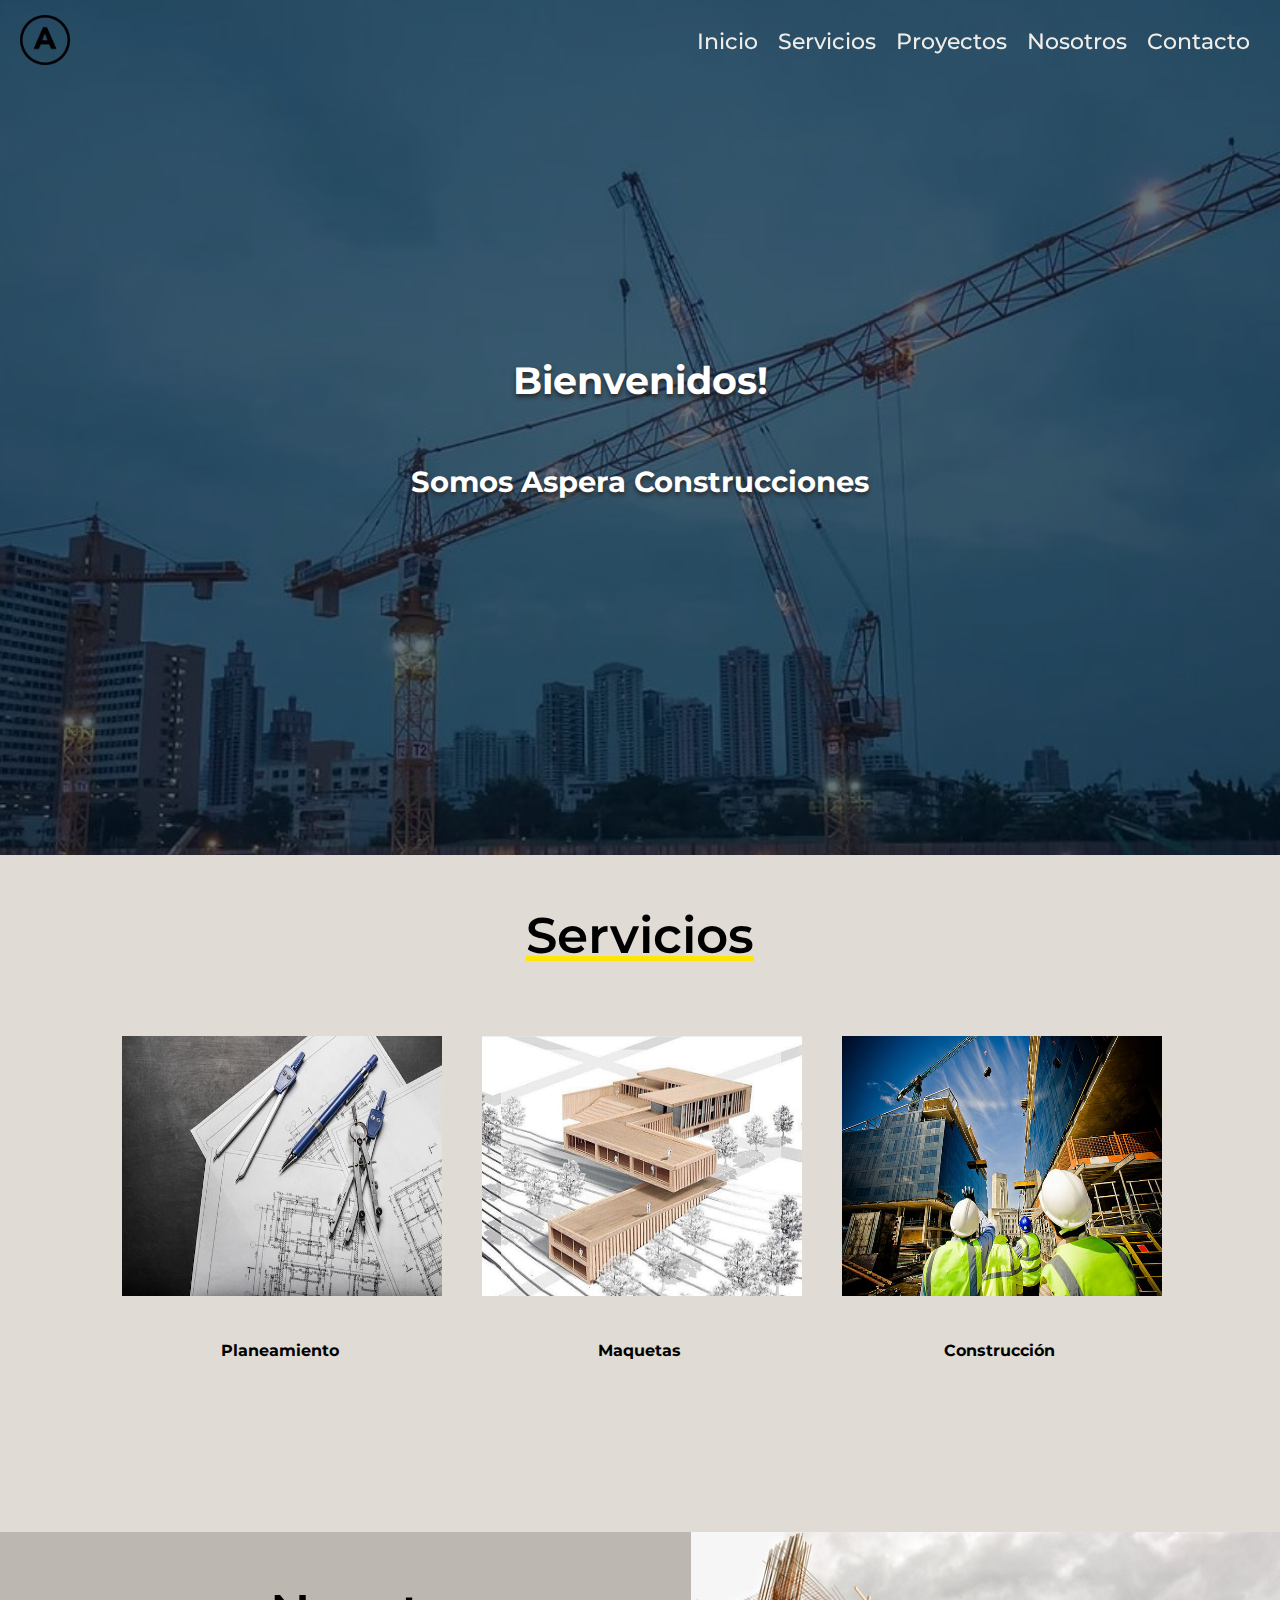
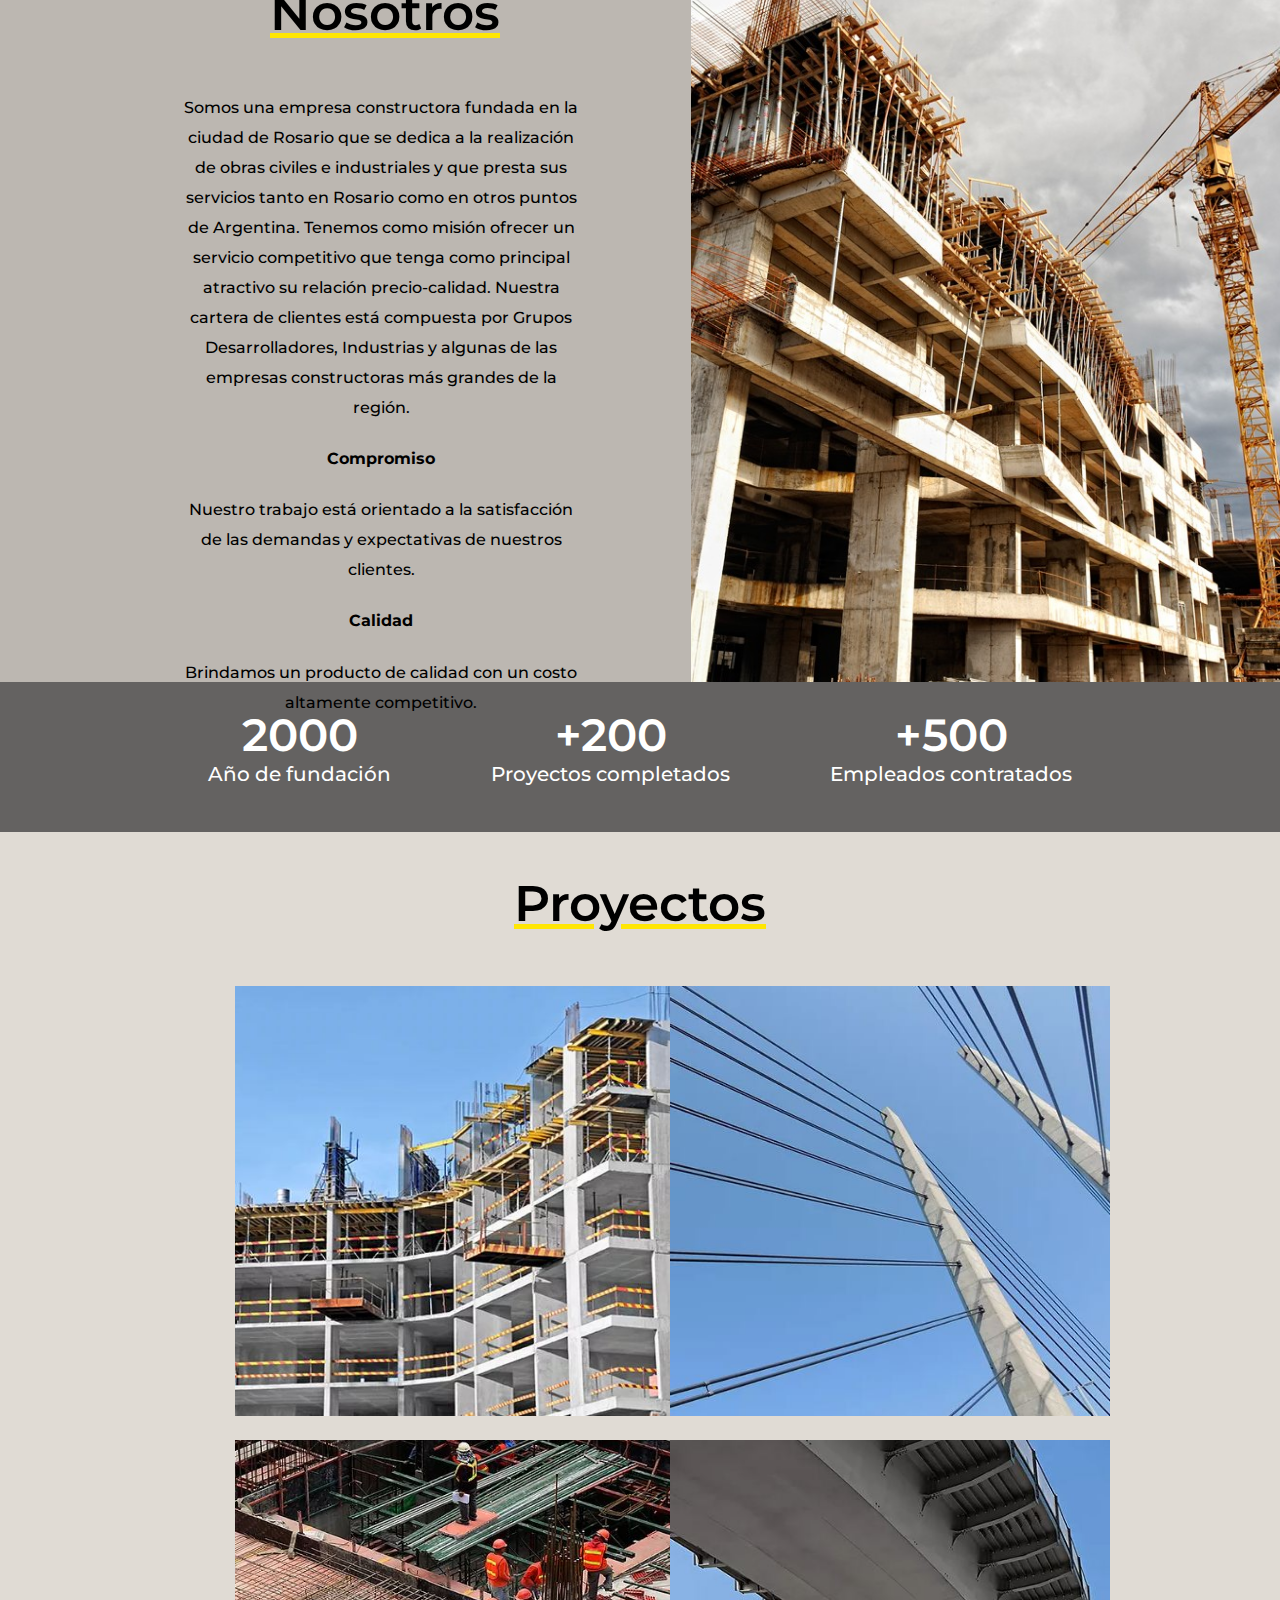
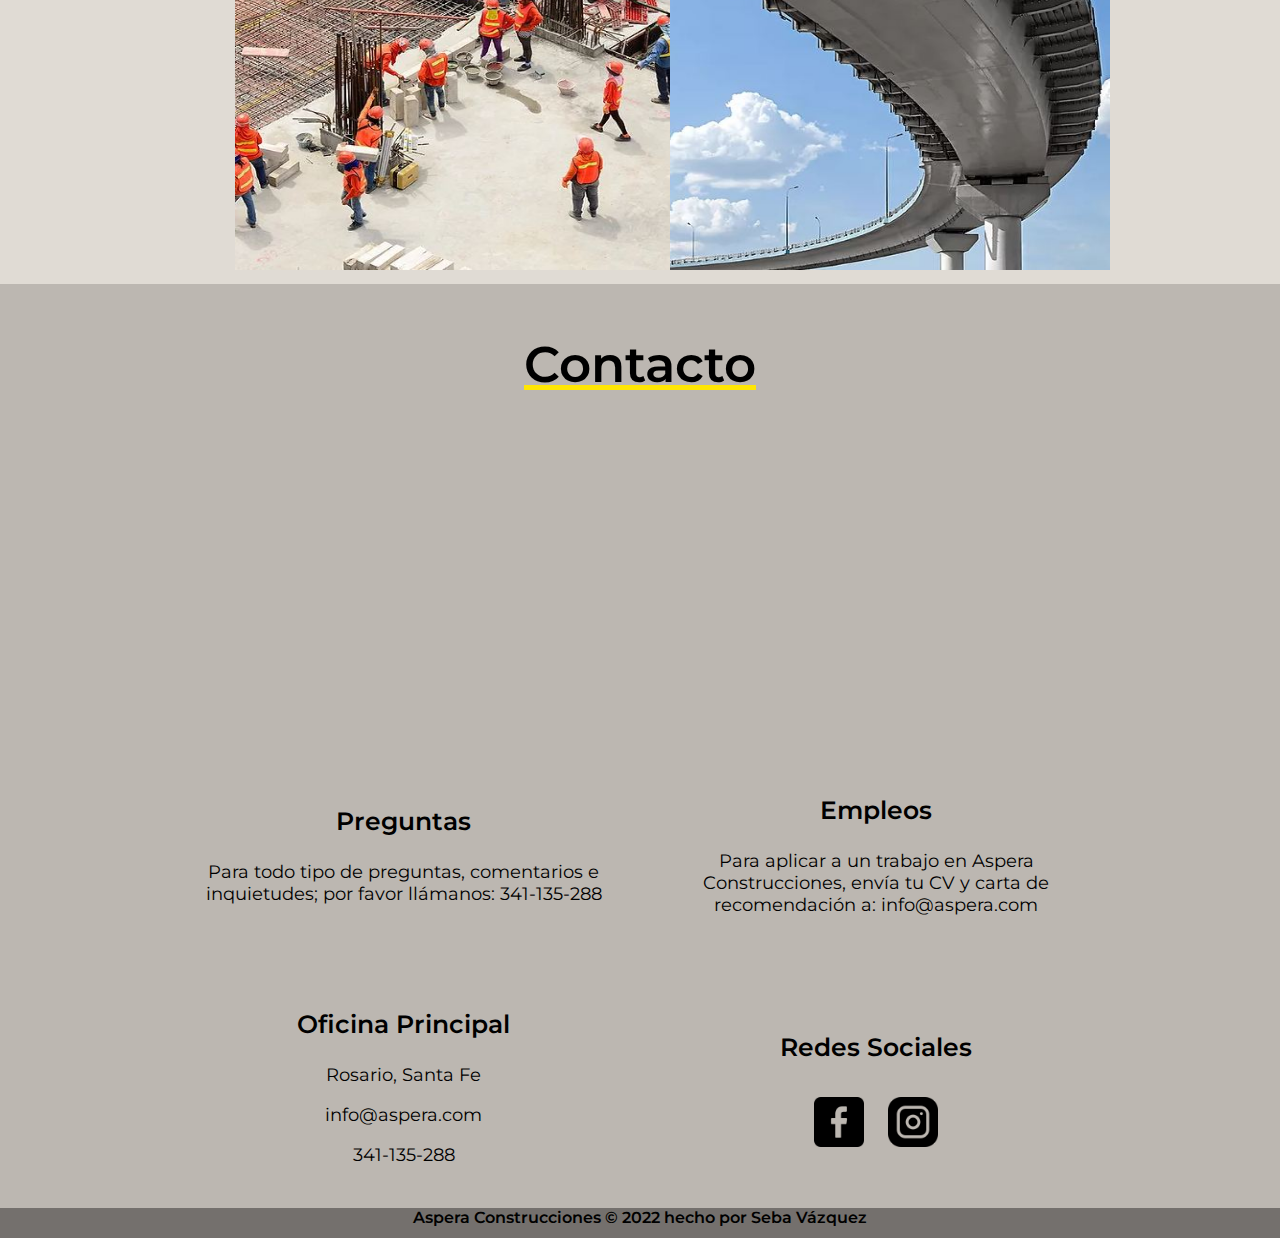
<file: Aspera/index.html>
<!DOCTYPE html>
<html lang="en">
<head>
    <meta charset="UTF-8">
    <meta http-equiv="X-UA-Compatible" content="IE=edge">
    <meta name="viewport" content="width=device-width, initial-scale=1.0">
    <title>Aspera Construcciones</title>
    <link rel="stylesheet" href="styles.css">
    <link rel="preconnect" href="https://fonts.googleapis.com">
<link rel="preconnect" href="https://fonts.gstatic.com" crossorigin>
<link href="https://fonts.googleapis.com/css2?family=Montserrat:wght@300&display=swap" rel="stylesheet">
</head>
<body>
    <header>            
        <div class="logo">
            <img src="imagenes/logo.png" alt=""> 
            
        </div>
        <nav>

            <ul>
                <li><a href="">Inicio</a></li>
                <li><a href="">Servicios</a></li>
                <li><a href="">Proyectos</a></li>
                <li><a href="">Nosotros</a></li>
                <li><a href="">Contacto</a></li>
            </ul>
        </nav>
    </header>

    <div class='s1'>
        <div class='banner'>
            <div class='mainImage'>
                <h2>Bienvenidos!</h2>
                <h3>Somos Aspera Construcciones</h3>    
            </div>
        </div>
    </div>

    <div class="s2">
        <h3>Servicios</h3>
        <div class="serviceContainer">
            <div class="serviceColum">
                <img src="imagenes/planos.JPG" alt="">
                <h4>Planeamiento</h4>
            </div>

            <div class="serviceColum">
                <img src="imagenes/maqueta.jpg" alt="">
                <h4>Maquetas</h4>
            </div>

            <div class="serviceColum">
                <img src="imagenes/contruccion.jpg" alt="">
                <h4>Construcción</h4>
            </div>
        </div>
    </div>


    <div class="s3">
        <div class="nosotrosContainer">
            <div class="nosotrosColum">
                <h3>Nosotros</h3>
                <div class="nosotrosText">
                
                    <p>
                        Somos una empresa constructora fundada en la ciudad de Rosario que se dedica a la realización de obras civiles e industriales y que presta sus servicios tanto en Rosario como en otros puntos de Argentina.
                        
                        Tenemos como misión ofrecer un servicio competitivo que tenga como principal atractivo su relación precio-calidad.
                        
                        Nuestra cartera de clientes está compuesta por Grupos Desarrolladores, Industrias y algunas de las empresas constructoras más grandes de la región.
                        
                    </p>
                                            
                    <h4>Compromiso</h4>
                    <p>
                        Nuestro trabajo está orientado a la satisfacción de las demandas y expectativas de nuestros clientes.
                    </p>
                    
                    <h4>Calidad</h4> 
                    <p>
                        Brindamos un producto de calidad con un costo altamente competitivo.
                    </p>
                    </div>  
                </div>


            <div class="nosotrosColum" >
                <div class="grua">
                </div>
            </div>
        </div>
    </div>

    <div class="s4">
        <div class="container">
            <div class="colum">
                <h4>2000</h4>
                <h3>Año de fundación</h3>
            </div>

            <div class="colum">
                <h4>+200</h4>
                <h3>Proyectos completados</h3>
            </div>

            <div class="colum">
                <h4>+500</h4>
                <h3>Empleados contratados</h3>
            </div>
        </div>
    </div>

    <div class="s5">
        <h2>Proyectos</h2>
        <div class="proyeContainer">

            <div class="proyeColum">
                <img src="imagenes/1.JPG" alt="">
            </div>

            <div class="proyeColum">
                <img src="imagenes/2.JPG" alt="">
            </div>

            <div class="proyeColum">
                <img src="imagenes/3.JPG" alt="">
            </div>

            <div class="proyeColum">
                <img src="imagenes/4.JPG" alt="">
            </div>

            
        </div>
    </div>

    <div class="contactoContainer">
        <h3 class="h3">Contacto</h3>
        <iframe src="https://www.google.com/maps/embed?pb=!1m18!1m12!1m3!1d107134.74394283064!2d-60.76667995712585!3d-32.95204570918534!2m3!1f0!2f0!3f0!3m2!1i1024!2i768!4f13.1!3m3!1m2!1s0x95b6539335d7d75b%3A0xec4086e90258a557!2sRosario%2C%20Santa%20Fe!5e0!3m2!1ses-419!2sar!4v1654622092707!5m2!1ses-419!2sar" width="800" height="300" style="border:0;" allowfullscreen="" loading="lazy" referrerpolicy="no-referrer-when-downgrade"></iframe>
        <div class="contacto">
            <div class="contactoColum">
                <h3>Preguntas</h3>
                <p>Para todo tipo de preguntas, comentarios e inquietudes; por favor llámanos: 341-135-288 </p>
            </div>
            <div class="contactoColum">
                <h3>Empleos</h3>
                <p>Para aplicar a un trabajo en Aspera Construcciones, envía tu CV y carta de recomendación a: info@aspera.com</p>
            </div>
            <div class="contactoColum">
                <h3>Oficina Principal</h3>
                <p>Rosario, Santa Fe</p>
                <p>info@aspera.com</p>
                <p>341-135-288</p>
            </div>
            <div class="contactoColum">
                <h3>Redes Sociales</h3>
                <a href=""><img src="imagenes/facebook.png" alt=""></a>
                <a href=""><img src="imagenes/instagram.png" alt=""></a>
            </div>
        </div>
    </div>

    <footer>
        <p> Aspera Construcciones © 2022 hecho por Seba Vázquez</p>
        
    </footer>
    <script src="scripts.js"></script>
</body>
</html>
</file>
<file: Aspera/styles.css>
body{
    margin: 0;
    padding: 0;
    background-color: #e0dbd4;
    font-family: 'Montserrat', sans-serif;
    max-width: 1980px;
}

*{
    box-sizing: border-box;
}

header{
    width: 100%;
    display: flex;
    justify-content: space-between;
    align-items: center;
    padding: 2px 20px;
    z-index: 100000;
    position: fixed;
    top: 0;
    left: 0;
    transition: 0.6s;
}

.active{
    background-color: black;
}

nav {
    display: flex;
    align-items: center;
    justify-content: space-between;
    flex-wrap: wrap;
}

.logo a{
    text-decoration: none;
    color: #f0ede9;
    font-weight: 500;
    font-size: 24px;
    transition: 0.5s;
}

.logo img{
    height: 50px;
    width: 50px;
    color: #ffe604;
}

nav ul{
    display: flex;
    align-items: center;
    justify-content: center;
    flex-wrap: wrap;
}

nav ul li{
    list-style: none;
    padding: 10px
}

nav ul li a{
    text-decoration: none;
    color: #f0ede9;
    font-weight: 500;
    font-size: 22px;
    transition: 0.5s;
}

nav ul li a:hover{
    font-size: 25px;
    color: rgb(250, 250, 250);
}



.banner{
    position: relative;
    width: 100%;
    background-color: #F5F5F5;
    position: relative ;
    width: 100%;
    height: 95vh;
    background-image: url(imagenes/banner.jpg);
    background-size: cover;
    background-position: center;
    background-attachment: fixed;
    margin: 0;
}

.mainImage{
    margin: 0;
    padding: 0;
    width: 100%;
    height: 100%;
    color: #fff;
    background-color: rgba(0, 22, 40, .6);
    display: flex;
    flex-direction: column;
    justify-content: center;
    align-items: center;
    font-size: 25px;
    text-shadow: 0px 3px 4px rgb(41 40 40);
    position: absolute;
    opacity: auto;
}

.s2{
    display: flex;
    flex-direction: column;
    align-items: center;
    justify-content: center;
}

.s2 h3 , .s5 h2, .contactoContainer .h3 {
    font-weight: 600;
    font-size: 50px;
    text-decoration: underline;
    text-decoration-color: #ffe604;
    text-decoration-thickness: 5px;
}

.contactoContainer h3{
    font-weight: 600;
    font-size: 50px;
}

.serviceContainer{
    display: flex;
    align-items: center;
    justify-content: center;
    flex-wrap: wrap;
}

.serviceColum{
    width: 33%;
    text-align: center;
    margin: auto;
}

.serviceColum img{
    height: 300px;
    width: 360px;
    padding: 20px;
}

.s3{
    display: flex;
    align-items: center;
    justify-content: center;
    margin-top: 150px;
    background-color:#b1aca7c4;
}

.nosotrosContainer{
    display: flex;
    align-items: center;
    justify-content: center;
    flex-wrap: wrap;
}

.nosotrosColum{
    width: 40%;
    text-align: center;
    margin: auto;
    height: 750px;
}

.nosotrosColum .grua{
    background-image: url(imagenes/grua.JPG);
    background-size: cover;
    background-position: center;
    height: 750px;
    width: 620px;
    margin-top: 0px;
}

.nosotrosText{
    color: rgb(0, 0, 0);
    font-weight: 500;
    font-size: 16px;
    line-height: 30px;
    width: 400px;
}

.nosotrosColum h3{
    font-weight: 600;
    font-size: 50px;
    text-decoration: underline;
    text-decoration-color: #ffe604;
    text-decoration-thickness: 5px;
}

.s4{
    background-color:#646261;
    height: 150px;
    width: 100%;
    display: flex;
    align-items: center;
    justify-content: center;
    color: white;
}

.container{
    display: flex;
    align-items: center;
    justify-content: center;
}

.colum{
    padding: 50px;
    margin: 0px;
    text-align: center;
}

.s4 h4{
    font-weight: 600;
    font-size: 45px;
    margin-top: 0px;
}

.s4 h3{
    font-weight: 500;
    font-size: 20px;
    margin-top: -60px;
}

.s5{
    display: flex;
    align-items: center;
    justify-content: center;
    flex-direction: column;
    text-align: center;
}

.proyeContainer{
    display: flex;
    align-items: center;
    justify-content: center;
    flex-wrap: wrap;
}

.proyeColum{
    width: 34%;
    
}

.proyeColum img{
    height: 450px;
    width: 500px;
    padding:10px 30px;
    margin: 0;
}

.contactoContainer{
    display: flex;
    align-items: center;
    justify-content: center;
    flex-direction: column;
    background-color:#b1aca7c4;
}

.contacto h3{
    font-size: 25px;
}

.contacto p{
    font-size: 18px;
}

.contacto{
    display: flex;
    align-items: center;
    justify-content: center;
    flex-wrap: wrap;
    text-align: center;
}

.contactoColum{
    width: 33%;
    margin: 25px;
}

.contactoColum img{
    height: 70px;
    width: 70px;
    padding: 10px;
    transition: 0.4s;
}

.contactoColum a img:hover{
    transform: translateY(-10px);
}

footer{
    text-align: center;
    background-color:#74706d;
    height: 30px;
    margin-top: -17px;
}

footer  p{
    font-weight: 600;
}
</file>
